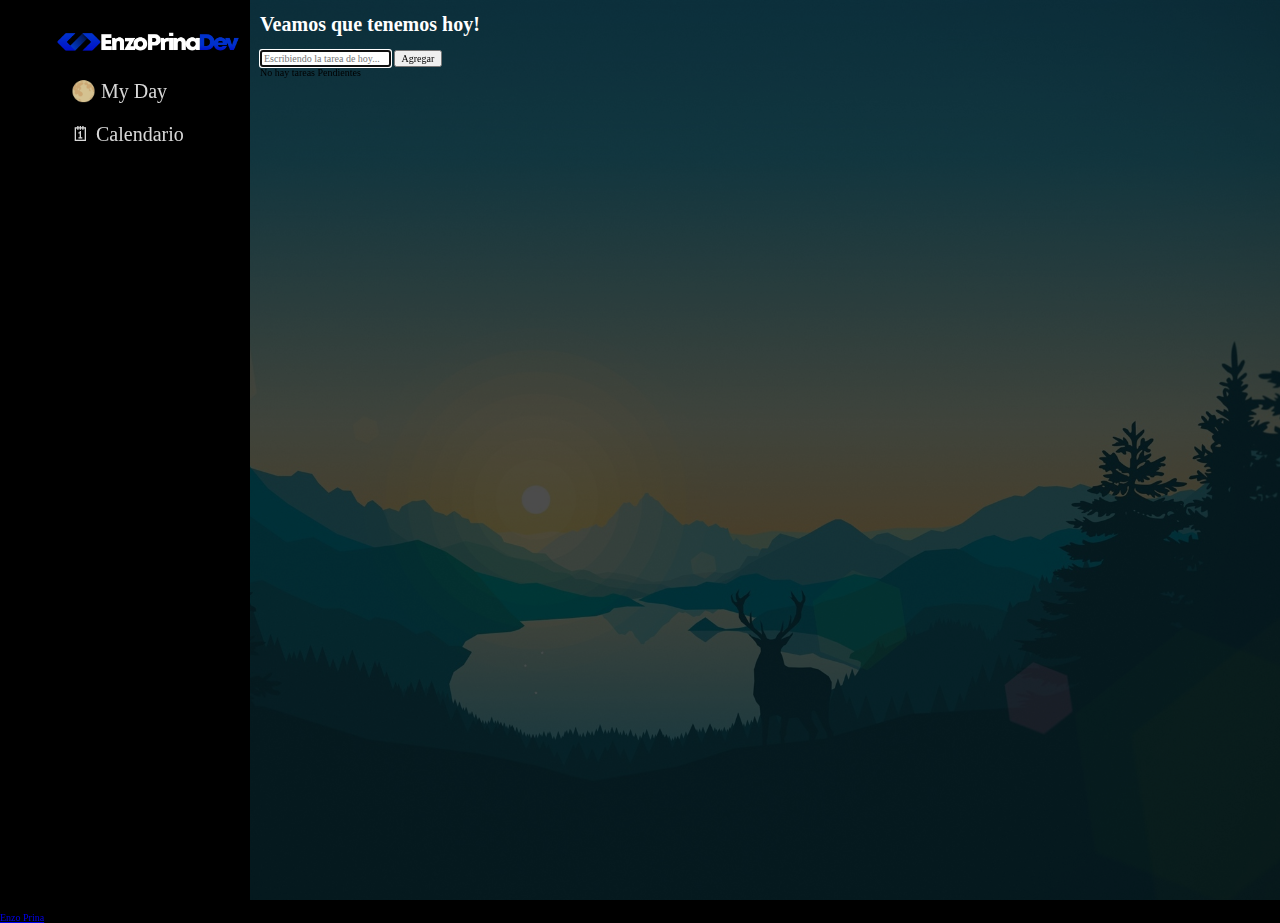
<file: index.html>
<!DOCTYPE html>
<html lang="en">
<head>
    <meta charset="UTF-8">
    <meta http-equiv="X-UA-Compatible" content="IE=edge">
    <meta name="viewport" content="width=device-width, initial-scale=1.0">
    <link href="https://cdn.jsdelivr.net/npm/bootstrap@5.2.0-beta1/dist/css/bootstrap.min.css" rel="stylesheet" integrity="sha384-0evHe/X+R7YkIZDRvuzKMRqM+OrBnVFBL6DOitfPri4tjfHxaWutUpFmBp4vmVor" crossorigin="anonymous">
    <link rel="stylesheet" href="/public/css/style.css">
    <link rel="stylesheet" href="/public/css/normalize.css">
    
    <link rel="stylesheet" href="https://cdnjs.cloudflare.com/ajax/libs/font-awesome/6.1.1/css/all.min.css" integrity="sha512-KfkfwYDsLkIlwQp6LFnl8zNdLGxu9YAA1QvwINks4PhcElQSvqcyVLLD9aMhXd13uQjoXtEKNosOWaZqXgel0g==" crossorigin="anonymous" referrerpolicy="no-referrer">
    <link href="https://fonts.googleapis.com/css2?family=Roboto:ital,wght@0,300;0,400;0,700;0,900;1,300&display=swap" rel="stylesheet">
    <link rel="icon" href="./images/logos-07.png">
    <title>ToDoList</title>
</head>
<body>
<div class="container-grid">

    <div class="sidebar">
        <div>
           
            <ul  class="botones">
                <img href="index.html" class="logo-app" src="./public/images/logos-05.png" alt="logo">
                
                <li>
                    <a href="index.html"  class="boton">🌕 My Day </a>
                </li>
                <li>
                  <a href="calendario.html" class="boton"> 🗓 Calendario </a>
              </li>
            </ul>
        </div>
    </div>
    

    <div class="container-ToDo">
        <h1 class="text-center my-5">Veamos que tenemos hoy!</h1>

    <form id="formulario" class="d-grid gap-2">
        <input 
        type="text"
        placeholder="Escribiendo la tarea de hoy..."
        class="form-control my-2"
        id="input"
        autofocus
        >
        <button class="btn btn-block btn-primary w-auto p-3" type="submit">Agregar</button>
    </form>

        <div id="lista-tareas" class="mt-3">
            <!--<div class="alert alert-dark text-center">
                No hay tareas Pendientes
            </div> -->
        </div>
    </div>

    <template id="template">
        <div class="alert alert-warning d-flex justify-content-between align-items-center">
            <p class="m-0">Tarea #1</p>
          <h3 class="m-0">
              <i class="fas fa-circle-check text-success" role="button"></i>
              <i class="fas fa-circle-minus text-danger" role="button"></i>
          </h3>
      </div>
    </template>
</div>


<!-- FOOTER 2 -->

<footer class="bg-dark text-center color-white">
    <!-- Grid container -->
    <div class="container p-2 pb-0">
      <!-- Section: Social media -->
      <section class="mb-2">

        <!-- Google 
        <a class="btn btn-outline-light btn-floating m-1" href="#!" role="button"
          ><i class="fab fa-google"></i
        ></a> -->
  
        <!-- Instagram -->
        <a class="btn btn-outline-light btn-floating m-1" href="https://www.instagram.com/prinaenzo/?hl=es" role="button"
          ><i class="fab fa-instagram"></i
        ></a>
  
        <!-- Linkedin -->
        <a class="btn btn-outline-light btn-floating m-1" href="https://www.linkedin.com/in/enzo-prina-0b7a1b1b3/" role="button"
          ><i class="fab fa-linkedin-in"></i
        ></a>
  
        <!-- Github -->
        <a class="btn btn-outline-light btn-floating m-1" href="https://github.com/EnzoPrina" role="button"
          ><i class="fab fa-github"></i
        ></a>
      </section>
      <!-- Section: Social media -->
    </div>
    <!-- Grid container -->
  
    <!-- Copyright -->
    <div class="text-center text-white p-3" style="background-color: rgba(0, 0, 0, 0.116);">
      <div id="fecha">
        © 2022 Copyright:
      </div>
      
      <a class="text-white" href="https://enzoprina.netlify.app/">Enzo Prina</a>
    </div>
    <!-- Copyright -->
  </footer>







    <script src="/public/app.js"></script>
</body>
</html>
</file>
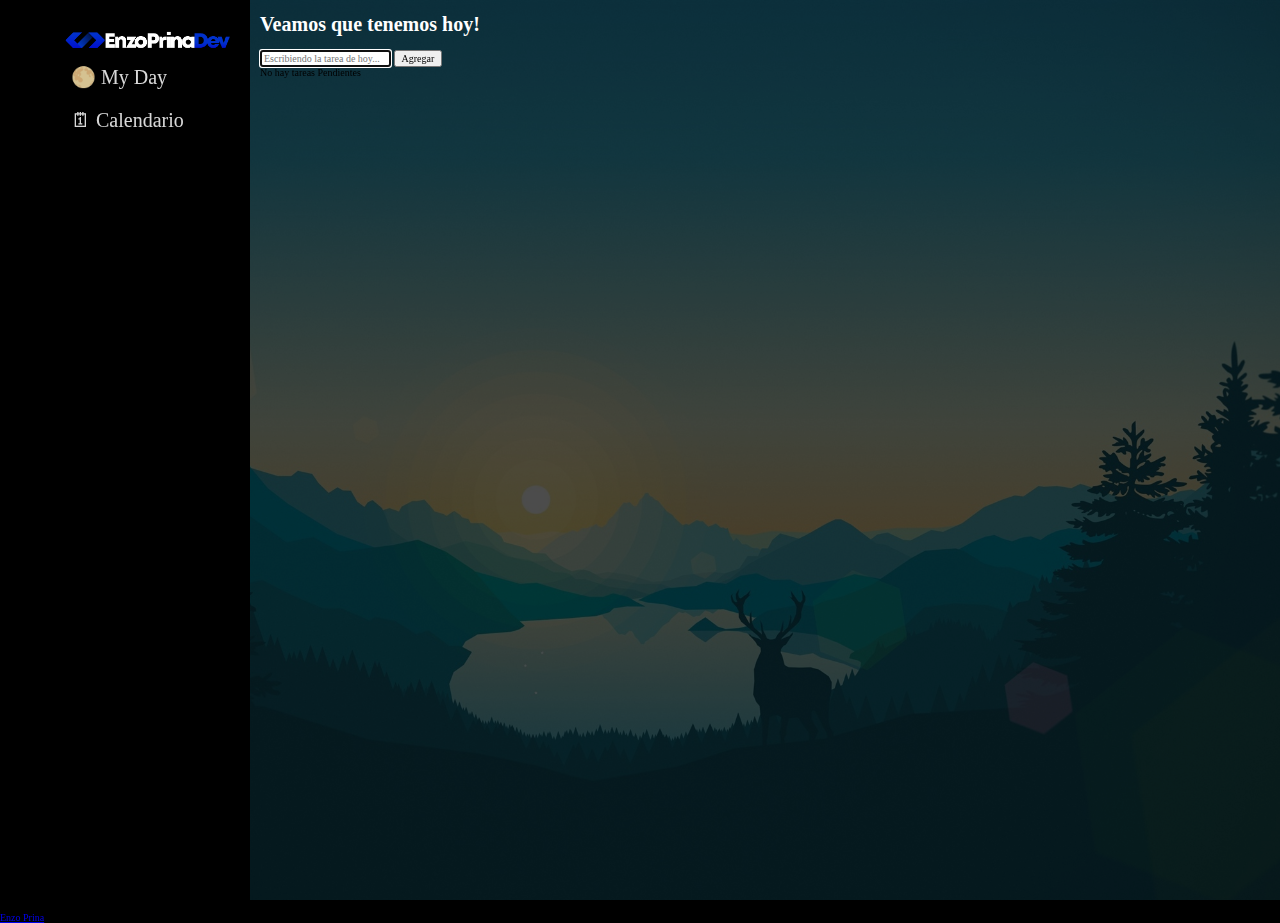
<file: public/index.html>
<!DOCTYPE html>
<html lang="en">
<head>
    <meta charset="UTF-8">
    <meta http-equiv="X-UA-Compatible" content="IE=edge">
    <meta name="viewport" content="width=device-width, initial-scale=1.0">
    <link href="https://cdn.jsdelivr.net/npm/bootstrap@5.2.0-beta1/dist/css/bootstrap.min.css" rel="stylesheet" integrity="sha384-0evHe/X+R7YkIZDRvuzKMRqM+OrBnVFBL6DOitfPri4tjfHxaWutUpFmBp4vmVor" crossorigin="anonymous">
    <link rel="stylesheet" href="../css/style.css">
    <link rel="stylesheet" href="../css/normalize.css">
    
    <link rel="stylesheet" href="https://cdnjs.cloudflare.com/ajax/libs/font-awesome/6.1.1/css/all.min.css" integrity="sha512-KfkfwYDsLkIlwQp6LFnl8zNdLGxu9YAA1QvwINks4PhcElQSvqcyVLLD9aMhXd13uQjoXtEKNosOWaZqXgel0g==" crossorigin="anonymous" referrerpolicy="no-referrer">
    <link href="https://fonts.googleapis.com/css2?family=Roboto:ital,wght@0,300;0,400;0,700;0,900;1,300&display=swap" rel="stylesheet">
    <link rel="icon" href="./images/logos-07.png">
    <title>ToDoList</title>
</head>
<body>
<div class="container-grid">

    <div class="sidebar">
        <div>
           
            <ul  class="botones">
                <img href="index.html" class="logo-app" src="./images/logos-05.png" alt="logo">
                
                <li>
                    <a href="MyDay.html"  class="boton">🌕 My Day </a>
                </li>
                <li>
                  <a href="calendario2.html" class="boton"> 🗓 Calendario </a>
              </li>
            </ul>
        </div>
    </div>
    

    <div class="container-ToDo">
        <h1 class="text-center my-5">Veamos que tenemos hoy!</h1>

    <form id="formulario" class="d-grid gap-2">
        <input 
        type="text"
        placeholder="Escribiendo la tarea de hoy..."
        class="form-control my-2"
        id="input"
        autofocus
        >
        <button class="btn btn-block btn-primary w-auto p-3" type="submit">Agregar</button>
    </form>

        <div id="lista-tareas" class="mt-3">
            <!--<div class="alert alert-dark text-center">
                No hay tareas Pendientes
            </div> -->
        </div>
    </div>

    <template id="template">
        <div class="alert alert-warning d-flex justify-content-between align-items-center">
            <p class="m-0">Tarea #1</p>
          <h3 class="m-0">
              <i class="fas fa-circle-check text-success" role="button"></i>
              <i class="fas fa-circle-minus text-danger" role="button"></i>
          </h3>
      </div>
    </template>
</div>


<!-- FOOTER 2 -->

<footer class="bg-dark text-center color-white">
    <!-- Grid container -->
    <div class="container p-2 pb-0">
      <!-- Section: Social media -->
      <section class="mb-2">

        <!-- Google 
        <a class="btn btn-outline-light btn-floating m-1" href="#!" role="button"
          ><i class="fab fa-google"></i
        ></a> -->
  
        <!-- Instagram -->
        <a class="btn btn-outline-light btn-floating m-1" href="https://www.instagram.com/prinaenzo/?hl=es" role="button"
          ><i class="fab fa-instagram"></i
        ></a>
  
        <!-- Linkedin -->
        <a class="btn btn-outline-light btn-floating m-1" href="https://www.linkedin.com/in/enzo-prina-0b7a1b1b3/" role="button"
          ><i class="fab fa-linkedin-in"></i
        ></a>
  
        <!-- Github -->
        <a class="btn btn-outline-light btn-floating m-1" href="https://github.com/EnzoPrina" role="button"
          ><i class="fab fa-github"></i
        ></a>
      </section>
      <!-- Section: Social media -->
    </div>
    <!-- Grid container -->
  
    <!-- Copyright -->
    <div class="text-center text-white p-3" style="background-color: rgba(0, 0, 0, 0.116);">
      <div id="fecha">
        © 2022 Copyright:
      </div>
      
      <a class="text-white" href="https://enzoprina.netlify.app/">Enzo Prina</a>
    </div>
    <!-- Copyright -->
  </footer>







    <script src="app.js"></script>
</body>
</html>
</file>
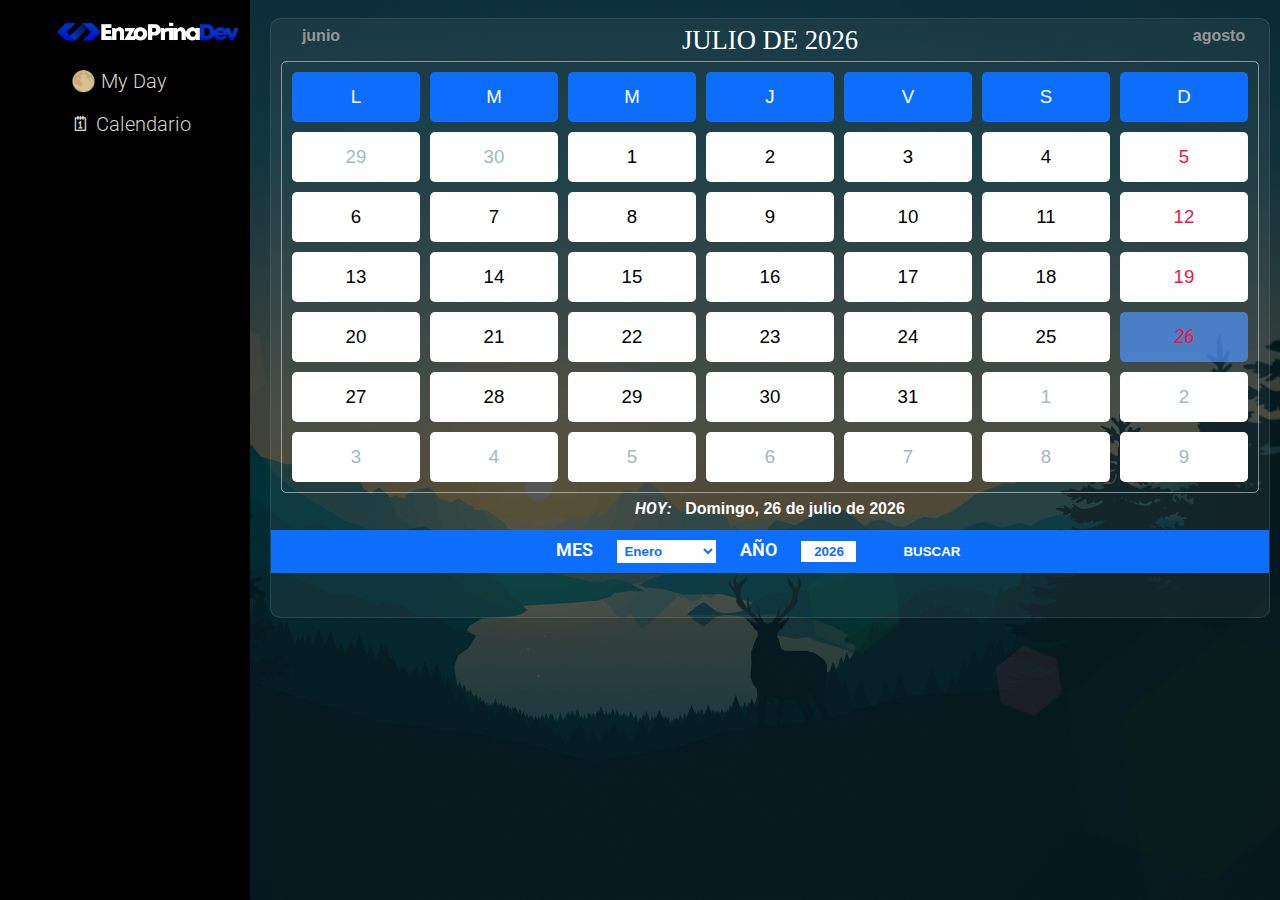
<file: calendario.html>
<!DOCTYPE html>
<html lang="en">
<head>
    <meta charset="UTF-8">
    <meta http-equiv="X-UA-Compatible" content="IE=edge">
    <meta name="viewport" content="width=device-width, initial-scale=1.0">
    <link href="https://cdn.jsdelivr.net/npm/bootstrap@5.2.0-beta1/dist/css/bootstrap.min.css" rel="stylesheet" integrity="sha384-0evHe/X+R7YkIZDRvuzKMRqM+OrBnVFBL6DOitfPri4tjfHxaWutUpFmBp4vmVor" crossorigin="anonymous">
    <link rel="stylesheet" href="/public/css/style.css">
    <link rel="stylesheet" href="/public/css/normalize.css">
    <link rel="stylesheet" href="https://cdnjs.cloudflare.com/ajax/libs/font-awesome/6.1.1/css/all.min.css" integrity="sha512-KfkfwYDsLkIlwQp6LFnl8zNdLGxu9YAA1QvwINks4PhcElQSvqcyVLLD9aMhXd13uQjoXtEKNosOWaZqXgel0g==" crossorigin="anonymous" referrerpolicy="no-referrer">
    <link href="https://fonts.googleapis.com/css2?family=Roboto:ital,wght@0,300;0,400;0,700;0,900;1,300&display=swap" rel="stylesheet">
    <link rel="stylesheet" type="text/css" href="/public/css/calendario.css" media="all" />
    <link rel="icon" href="./images/logos-07.png">
    <title>Calendario</title>
</head>
<body>
<div class="container-grid">

    <div class="sidebar">
        <div>
           
            <ul  class="botones">
                <img href="index.html" class="logo-app" src="./public/images/logos-05.png" alt="logo">
                
                <li>
                    <a href="index.html"  class="boton">🌕 My Day </a>
                </li>

                <li>
                  <a href="calendario.html" class="boton"> 🗓 Calendario </a>
              </li>
            </ul>
        </div>
    </div>
    
<div>
    <h1></h1>
    <br/><br/>
        <div id="calendario">
            <div id="anterior" onclick="mesantes()"></div>
            <div id="posterior" onclick="mesdespues()"></div>
            <h2 id="titulos"></h2>

            <table id="diasc">
                <tr id="fila0"><th></th><th></th><th></th><th></th><th></th><th></th><th></th></tr>
                <tr id="fila1"><td></td><td></td><td></td><td></td><td></td><td></td><td></td></tr>
                <tr id="fila2"><td></td><td></td><td></td><td></td><td></td><td></td><td></td></tr>
                <tr id="fila3"><td></td><td></td><td></td><td></td><td></td><td></td><td></td></tr>
                <tr id="fila4"><td></td><td></td><td></td><td></td><td></td><td></td><td></td></tr>
                <tr id="fila5"><td></td><td></td><td></td><td></td><td></td><td></td><td></td></tr>
                <tr id="fila6"><td></td><td></td><td></td><td></td><td></td><td></td><td></td></tr>
            </table>
            <div id="fechaactual"><i onclick="actualizar()">HOY: </i></div>
            <div id="buscafecha">
                <form action="#" name="buscar">
                  <p>MES
                    <select name="buscames">
                      <option value="0">Enero</option>
                      <option value="1">Febrero</option>
                      <option value="2">Marzo</option>
                      <option value="3">Abril</option>
                      <option value="4">Mayo</option>
                      <option value="5">Junio</option>
                      <option value="6">Julio</option>
                      <option value="7">Agosto</option>
                      <option value="8">Septiembre</option>
                      <option value="9">Octubre</option>
                      <option value="10">Noviembre</option>
                      <option value="11">Diciembre</option>
                    </select>
                     AÑO  
                    <input type="text" name="buscaanno" maxlength="4" size="4" />
                 
                    <input type="button"  value="BUSCAR" onclick="mifecha()" />
                  </p>
                </form>
              </div>
        </div>
</div>










  
<!--     <footer>

    <div class="text-center text-white p-3" style="background-color: rgba(0, 0, 0, 0.116);">
      <div id="fecha">
        © 2022 Copyright:
      </div>
      
      <a class="text-white" href="https://enzoprina.netlify.app/">Enzo Prina</a>
 </div>

  </footer>
 -->






    <script type="text/javascript" src="/public/calendario.js"></script>
</body>
</html>
</file>
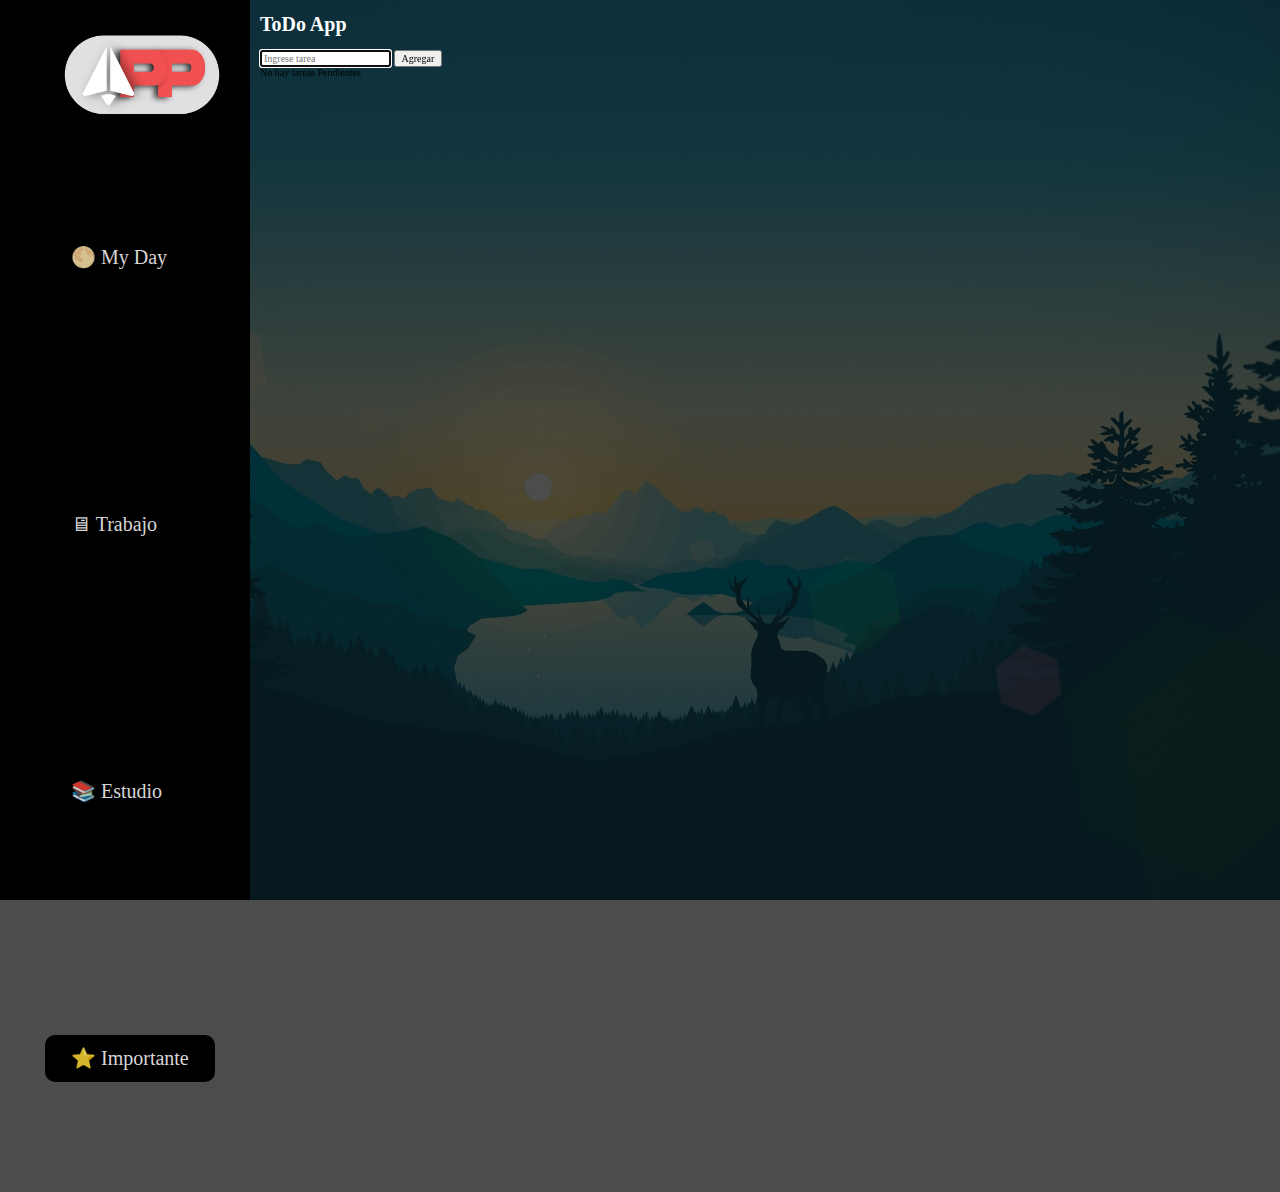
<file: MyDay.html>
<!DOCTYPE html>
<html lang="en">
<head>
    <meta charset="UTF-8">
    <meta http-equiv="X-UA-Compatible" content="IE=edge">
    <meta name="viewport" content="width=device-width, initial-scale=1.0">
    <link href="https://cdn.jsdelivr.net/npm/bootstrap@5.2.0-beta1/dist/css/bootstrap.min.css" rel="stylesheet" integrity="sha384-0evHe/X+R7YkIZDRvuzKMRqM+OrBnVFBL6DOitfPri4tjfHxaWutUpFmBp4vmVor" crossorigin="anonymous">
    <link rel="stylesheet" href="./css/style.css">
    <link rel="stylesheet" href="./css/normalize.css">
    <link rel="stylesheet" href="https://cdnjs.cloudflare.com/ajax/libs/font-awesome/6.1.1/css/all.min.css" integrity="sha512-KfkfwYDsLkIlwQp6LFnl8zNdLGxu9YAA1QvwINks4PhcElQSvqcyVLLD9aMhXd13uQjoXtEKNosOWaZqXgel0g==" crossorigin="anonymous" referrerpolicy="no-referrer">
    <link href="https://fonts.googleapis.com/css2?family=Roboto:ital,wght@0,300;0,400;0,700;0,900;1,300&display=swap" rel="stylesheet">
    <title>ToDo 🚀PP</title>
</head>
<body>
<div class="container-grid">

    <div class="sidebar">
        <div>
           
            <ul  class="botones">
                <div href="index.html" >
                <img class="logo-app" src="./images/Logo para ToDoList-03.png" alt="logo">
                </div>
                <li>
                    <button href="http://127.0.0.1:5500/MyDay.html"  class="boton">🌕 My Day </button>
                </li>
                <li>
                    <button href="#"  class="boton"> 🖥 Trabajo </button>
                </li>
                <li>
                    <button href="#"  class="boton"> 📚 Estudio </button>
                </li>
                <li>
                    <button href="#" class="boton"> ⭐ Importante </button>
                </li>
            </ul>
        </div>
    </div>
    

    <div class="container-ToDo">
        <h1 class="text-center my-5">ToDo App</h1>

    <form id="formulario" class="d-grid gap-2">
        <input 
        type="text"
        placeholder="Ingrese tarea"
        class="form-control my-2"
        id="input"
        autofocus
        >
        <button class="btn btn-block btn-primary w-auto p-3" type="submit">Agregar</button>
    </form>

        <div id="lista-tareas" class="mt-3">
            <!--<div class="alert alert-dark text-center">
                No hay tareas Pendientes
            </div> -->
        </div>
    </div>

    <template id="template">
        <div class="alert alert-warning d-flex justify-content-between align-items-center">
            <p class="m-0">Tarea #1</p>
          <h3 class="m-0">
              <i class="fas fa-circle-check text-success" role="button"></i>
              <i class="fas fa-circle-minus text-danger" role="button"></i>
          </h3>
      </div>
    </template>
</div>
    <script src="app.js"></script>
</body>
</html>
</file>
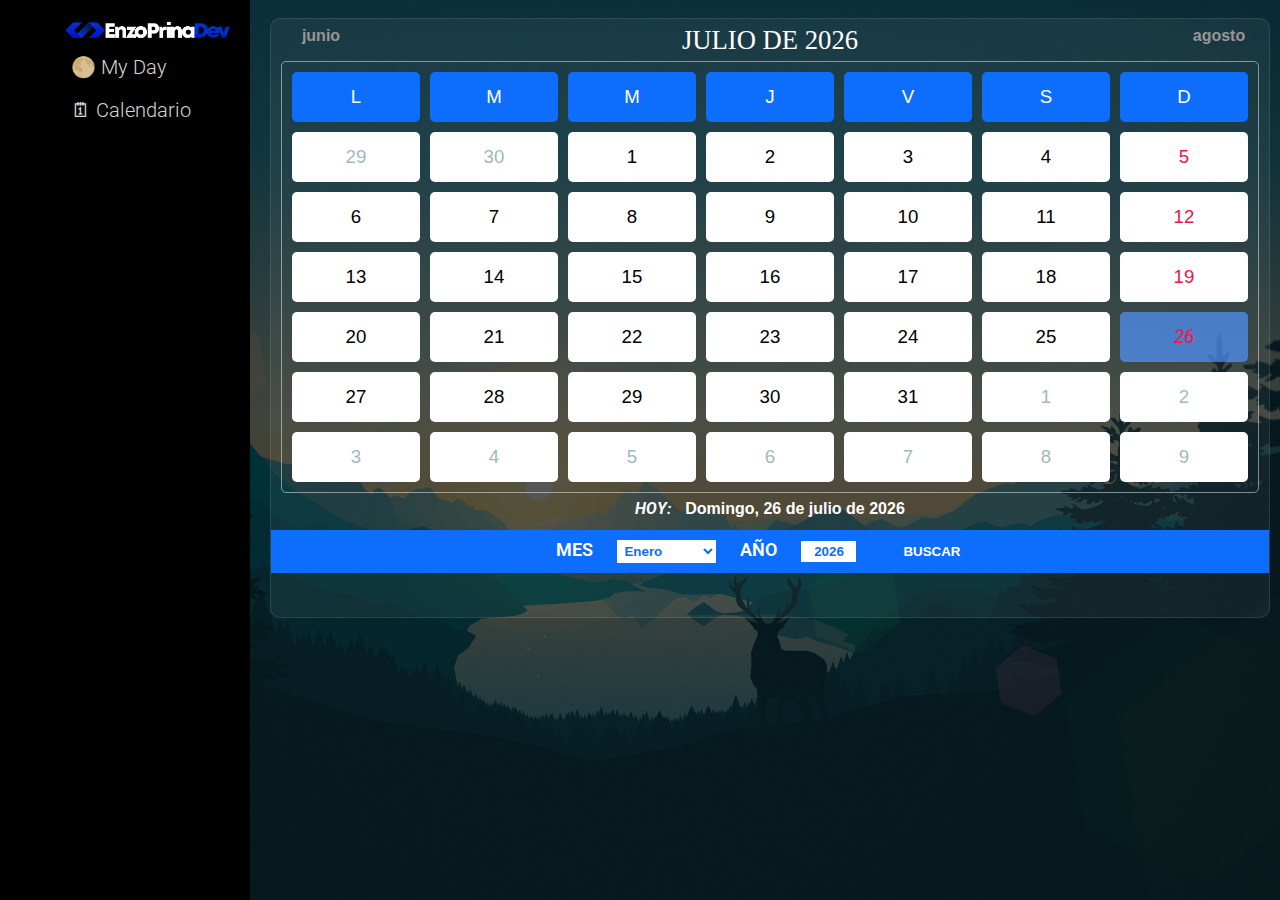
<file: public/calendario.html>
<!DOCTYPE html>
<html lang="en">
<head>
    <meta charset="UTF-8">
    <meta http-equiv="X-UA-Compatible" content="IE=edge">
    <meta name="viewport" content="width=device-width, initial-scale=1.0">
    <link href="https://cdn.jsdelivr.net/npm/bootstrap@5.2.0-beta1/dist/css/bootstrap.min.css" rel="stylesheet" integrity="sha384-0evHe/X+R7YkIZDRvuzKMRqM+OrBnVFBL6DOitfPri4tjfHxaWutUpFmBp4vmVor" crossorigin="anonymous">
    <link rel="stylesheet" href="../css/style.css">
    <link rel="stylesheet" href="../css/normalize.css">
    <link rel="stylesheet" href="https://cdnjs.cloudflare.com/ajax/libs/font-awesome/6.1.1/css/all.min.css" integrity="sha512-KfkfwYDsLkIlwQp6LFnl8zNdLGxu9YAA1QvwINks4PhcElQSvqcyVLLD9aMhXd13uQjoXtEKNosOWaZqXgel0g==" crossorigin="anonymous" referrerpolicy="no-referrer">
    <link href="https://fonts.googleapis.com/css2?family=Roboto:ital,wght@0,300;0,400;0,700;0,900;1,300&display=swap" rel="stylesheet">
    <link rel="stylesheet" type="text/css" href="..//css/calendario.css" media="all" />
    <link rel="icon" href="./images/logos-07.png">
    <title>Calendario</title>
</head>
<body>
<div class="container-grid">

    <div class="sidebar">
        <div>
           
            <ul  class="botones">
                <img href="index.html" class="logo-app" src="./images/logos-05.png" alt="logo">
                
                <li>
                    <a href="MyDay.html"  class="boton">🌕 My Day </a>
                </li>

                <li>
                  <a href="#" class="boton"> 🗓 Calendario </a>
              </li>
            </ul>
        </div>
    </div>
    
<div>
    <h1></h1>
    <br/><br/>
        <div id="calendario">
            <div id="anterior" onclick="mesantes()"></div>
            <div id="posterior" onclick="mesdespues()"></div>
            <h2 id="titulos"></h2>

            <table id="diasc">
                <tr id="fila0"><th></th><th></th><th></th><th></th><th></th><th></th><th></th></tr>
                <tr id="fila1"><td></td><td></td><td></td><td></td><td></td><td></td><td></td></tr>
                <tr id="fila2"><td></td><td></td><td></td><td></td><td></td><td></td><td></td></tr>
                <tr id="fila3"><td></td><td></td><td></td><td></td><td></td><td></td><td></td></tr>
                <tr id="fila4"><td></td><td></td><td></td><td></td><td></td><td></td><td></td></tr>
                <tr id="fila5"><td></td><td></td><td></td><td></td><td></td><td></td><td></td></tr>
                <tr id="fila6"><td></td><td></td><td></td><td></td><td></td><td></td><td></td></tr>
            </table>
            <div id="fechaactual"><i onclick="actualizar()">HOY: </i></div>
            <div id="buscafecha">
                <form action="#" name="buscar">
                  <p>MES
                    <select name="buscames">
                      <option value="0">Enero</option>
                      <option value="1">Febrero</option>
                      <option value="2">Marzo</option>
                      <option value="3">Abril</option>
                      <option value="4">Mayo</option>
                      <option value="5">Junio</option>
                      <option value="6">Julio</option>
                      <option value="7">Agosto</option>
                      <option value="8">Septiembre</option>
                      <option value="9">Octubre</option>
                      <option value="10">Noviembre</option>
                      <option value="11">Diciembre</option>
                    </select>
                     AÑO  
                    <input type="text" name="buscaanno" maxlength="4" size="4" />
                 
                    <input type="button"  value="BUSCAR" onclick="mifecha()" />
                  </p>
                </form>
              </div>


        </div>
</div>










  
<!--     <footer>

    <div class="text-center text-white p-3" style="background-color: rgba(0, 0, 0, 0.116);">
      <div id="fecha">
        © 2022 Copyright:
      </div>
      
      <a class="text-white" href="https://enzoprina.netlify.app/">Enzo Prina</a>
 </div>

  </footer> -->







    <script type="text/javascript" src="calendario.js"></script>
</body>
</html>
</file>
<file: public/css/style.css>
:root {
    --primario: #FFFFFF;
    --primarioOscuro: #c2c2c2;
    --azul: #0d6efd;
    --secundario: #ffffff;
    --secundarioOscuro: #23202E;
    --blanco: #ffffff;
    --negro: #000000;

    --fuentePrincipal: 'Roboto', sans-serif;

   --ss: #4C575F;
   --ss: #A5BDB1;

   --ss:#EDACA2;
   --ss:#D188A1;
   --ss: #38506B;



}

html {
    box-sizing: border-box;
    font-size: 62.5%;
  }

  *, *:before, *:after {
    box-sizing: inherit;
  }

body {
    background: rgba(0, 0, 0, 0.7) url(/public/images/fondo.jpg);
    background-blend-mode: darken;
    background-size: 10rem;
    height: auto;
    background-size: cover;
  background-repeat:no-repeat;
  background-position: center center;
}


.container-grid {
    display: grid;
    grid-template-columns: 250px 1fr;
    grid-gap: 1rem;
}




.container-ToDo {
    grid-column: 2 / 3;
    gap: 2rem;
}

@media (min-width: 768px) {
    .container-ToDo {
        grid-template-columns: repeat(3, 1fr);
    }
}

h1 {
    color: var(--blanco);
    font-weight: 700;
}


.sidebar {
    background-color: var(--negro);
    border: none 1px solid;
    width: 25rem;
    height: 100vh;
}


/* BOTONES */

.botones {
  padding-top: 4px;
}
.logo-app {
  max-width: 100%;
  padding: 10px 0;
}


.boton {
    color: rgba(255, 255, 255, 0.849) !important;
    font-size: 2rem;
    font-weight: 300;
    padding: 0.5em 1.2em;
    background: var(--negro);
    border: 2px solid;
    border-color: var(--negro);
    position: relative;
    border-radius: 1rem;
    text-decoration: none;
    margin: 10rem 0;
}
  
  .boton:before {
    content:"";
    position: absolute;
    top: 0px;
    left: 0px;
    width: 0px;
    height: 100%;
    background: rgba(255, 255, 255, 0.1);
    transition: all 1s ease;

  }
  .boton:hover:before {
  width: 100%;
  }

  ul {
    list-style: none;
    color: var(--blanco);
  }

  li {
    padding: 1rem .5rem 1rem .5rem;   
  }

  .footer {
    text-align: center;

  }
  
.color-white {
  background-color: var(--negro);
}
</file>
<file: css/style.css>
:root {
    --primario: #FFFFFF;
    --primarioOscuro: #c2c2c2;
    --azul: #0d6efd;
    --secundario: #ffffff;
    --secundarioOscuro: #23202E;
    --blanco: #ffffff;
    --negro: #000000;

    --fuentePrincipal: 'Roboto', sans-serif;

   --ss: #4C575F;
   --ss: #A5BDB1;

   --ss:#EDACA2;
   --ss:#D188A1;
   --ss: #38506B;



}

html {
    box-sizing: border-box;
    font-size: 62.5%;
  }

  *, *:before, *:after {
    box-sizing: inherit;
  }

body {
    background: rgba(0, 0, 0, 0.7) url(../public/images/fondo.jpg);
    background-blend-mode: darken;
    background-size: 10rem;
    height: auto;
    background-size: cover;
  background-repeat:no-repeat;
  background-position: center center;
}


.container-grid {
    display: grid;
    grid-template-columns: 250px 1fr;
    grid-gap: 1rem;
}




.container-ToDo {
    grid-column: 2 / 3;
    gap: 2rem;
}

@media (min-width: 768px) {
    .container-ToDo {
        grid-template-columns: repeat(3, 1fr);
    }
}

h1 {
    color: var(--blanco);
    font-weight: 700;
}


.sidebar {
    background-color: var(--negro);
    border: none 1px solid;
    width: 25rem;
    height: 100vh;
}

.logo-app {
    max-width: 20rem;
    padding: 1rem 0 0 1rem;
    text-shadow: 2px 2px 5px rgb(0, 0, 0);
}

/* BOTONES */

.botones {
  padding-top: 4px;
}

.boton {
    color: rgba(255, 255, 255, 0.849) !important;
    font-size: 2rem;
    font-weight: 300;
    padding: 0.5em 1.2em;
    background: var(--negro);
    border: 2px solid;
    border-color: var(--negro);
    position: relative;
    border-radius: 1rem;
    text-decoration: none;
    margin: 10rem 0;
}
  
  .boton:before {
    content:"";
    position: absolute;
    top: 0px;
    left: 0px;
    width: 0px;
    height: 100%;
    background: rgba(255, 255, 255, 0.1);
    transition: all 1s ease;

  }
  .boton:hover:before {
  width: 100%;
  }

  ul {
    list-style: none;
    color: var(--blanco);
  }

  li {
    padding: 1rem .5rem 1rem .5rem;   
  }

  .footer {
    text-align: center;

  }
  
.color-white {
  background-color: var(--negro);
}
</file>
<file: public/css/calendario.css>
:root {
    --primario: #FFFFFF;
    --primarioOscuro: #c2c2c2;
    --azul: #0d6efd;
    --celeste: #5096ffb2;
    --secundario: #ffffff;
    --secundarioOscuro: #23202E;
    --blanco: #ffffff;
    --negro: #000000;

    --fuentePrincipal: 'Roboto', sans-serif;

   --ss: #4C575F;
   --ss: #A5BDB1;

   --ss:#EDACA2;
   --ss:#D188A1;
   --ss: #38506B;

   
}

/*instrucciones generales*/
* { margin: auto;
    font-family: var(--fuentePrincipal); }
/*cabecera de la página*/
h1 { 
    margin-top: -200px;
    font-family: var(--fuentePrincipal);
    text-align: center; 
    padding-top: -5px; 
}

/*div principal del calendario*/
#calendario { 
    margin-top: -100px;
    font-family: var(--fuentePrincipal);
    border: 1px solid rgba(226, 226, 226, 0.116);
    border-radius: 10px;
    width: 1000px;
    height: 600px;
    /* max-width: 536px;  */
    background-color: #ffffff0e; 
    text-align: center; 
}

/*tabla del calendario*/
#diasc { 
    font-family: var(--fuentePrincipal);
    border: 1px solid rgba(255, 255, 255, 0.479); 
    width: 98%;
    border-radius: 5px;
    height: 400px;
    border-collapse: separate; 
    border-spacing: 10px; 
}

#diasc th,
#diasc td { 
    border-radius: 5px;
    font: normal 14pt arial; 
    width: 100px; 
    height: 50px; 
}
#diasc th { 
    color:var(--blanco); 
    border-radius: 5px;
    background-color: var(--azul);
}
#diasc td { 
    color: var(--azul); 
    background-color: #9bf5ff17 
}


/*línea de la fecha actual*/
#fechaactual { 
    color: white;
    font-family: var(--fuentePrincipal);
    font: bold 12pt arial; 
    padding: 0.4em 
}
#fechaactual i { 
    margin-right: 10px;
    cursor: pointer ; 
    text-decoration: none;
}
#fechaactual i:hover { 
    color: blue; 
    text-decoration: none; 
}

/*formulario de busqueda de fechas*/
#buscafecha { 
    bottom: 0;
    font-size: large;
    text-align: center;
    margin-top: 5px;
    font-family: var(--fuentePrincipal);
    background-color: var(--azul); 
    color: var(--blanco);
    font-weight: 600; 
    padding: 10px 0; 
}
#buscafecha select, 
#buscafecha input  { 
    margin: 0 20px;
    background-color: var(--blanco); 
    color:var(--azul); 
    border: none;
    padding: 3px;
    font: bold 10pt arial;  
}

#buscafecha [type=text]  { 
    margin: 0 20px;
    text-align: center; 
    border: none;
    padding: 3px;
}
#buscafecha  [type=button] {
    margin-left: 20px;
    border: none;
    padding: 3px;
    cursor: pointer;
    color: var(--blanco);
    text-transform: uppercase;
    font-weight: bold;
    border-radius: 5px;
    background-color: #0d6efd;
}
#buscafecha  [type=button]:hover {
    margin-left: 20px;
    color: var(--azul); 
    border: none;
    padding: 3px;
    cursor: pointer;
    color: var(--blanco);
    text-transform: uppercase;
    border-radius: 5px;
    background-color: #267dff;
}

/*cabecera del calendario*/
#anterior { 
    color: rgb(150, 150, 150);
    float: left; 
    width: 100px; 
    font: bold 12pt arial;
    padding: 0.5em 0.1em; 
    cursor: pointer ; 
}
#posterior { 
    color: rgb(150, 150, 150);
    float: right; 
    width: 100px; 
    font: bold 12pt arial; 
    padding: 0.5em 0.1em; 
    cursor: pointer ;
}
#anterior:hover {
    color: var(--blanco); 
    text-decoration: none;
}
#posterior:hover {
    color: var(--blanco); 
    text-decoration: none;
}
#titulos { 
    text-transform: uppercase;
    color: white;
    font: normal 20pt "arial black"; 
    padding: 0.2em; 
}



.footer {
    text-align: center;

  }
</file>
<file: css/calendario.css>
:root {
    --primario: #FFFFFF;
    --primarioOscuro: #c2c2c2;
    --azul: #0d6efd;
    --celeste: #5096ffb2;
    --secundario: #ffffff;
    --secundarioOscuro: #23202E;
    --blanco: #ffffff;
    --negro: #000000;

    --fuentePrincipal: 'Roboto', sans-serif;

   --ss: #4C575F;
   --ss: #A5BDB1;

   --ss:#EDACA2;
   --ss:#D188A1;
   --ss: #38506B;

   
}

/*instrucciones generales*/
* { margin: auto;
    font-family: var(--fuentePrincipal); }
/*cabecera de la página*/
h1 { 
    margin-top: -200px;
    font-family: var(--fuentePrincipal);
    text-align: center; 
    padding-top: -5px; 
}

/*div principal del calendario*/
#calendario { 
    margin-top: -100px;
    font-family: var(--fuentePrincipal);
    border: 1px solid rgba(226, 226, 226, 0.116);
    border-radius: 10px;
    width: 1000px;
    height: 600px;
    /* max-width: 536px;  */
    background-color: #ffffff0e; 
    text-align: center; 
}

/*tabla del calendario*/
#diasc { 
    font-family: var(--fuentePrincipal);
    border: 1px solid rgba(255, 255, 255, 0.479); 
    width: 98%;
    border-radius: 5px;
    height: 400px;
    border-collapse: separate; 
    border-spacing: 10px; 
}

#diasc th,
#diasc td { 
    border-radius: 5px;
    font: normal 14pt arial; 
    width: 100px; 
    height: 50px; 
}
#diasc th { 
    color:var(--blanco); 
    border-radius: 5px;
    background-color: var(--azul);
}
#diasc td { 
    color: var(--azul); 
    background-color: #9bf5ff17 
}


/*línea de la fecha actual*/
#fechaactual { 
    color: white;
    font-family: var(--fuentePrincipal);
    font: bold 12pt arial; 
    padding: 0.4em 
}
#fechaactual i { 
    margin-right: 10px;
    cursor: pointer ; 
    text-decoration: none;
}
#fechaactual i:hover { 
    color: blue; 
    text-decoration: none; 
}

/*formulario de busqueda de fechas*/
#buscafecha { 
    bottom: 0;
    font-size: large;
    text-align: center;
    margin-top: 5px;
    font-family: var(--fuentePrincipal);
    background-color: var(--azul); 
    color: var(--blanco);
    font-weight: 600; 
    padding: 10px 0; 
}
#buscafecha select, 
#buscafecha input  { 
    margin: 0 20px;
    background-color: var(--blanco); 
    color:var(--azul); 
    border: none;
    padding: 3px;
    font: bold 10pt arial;  
}

#buscafecha [type=text]  { 
    margin: 0 20px;
    text-align: center; 
    border: none;
    padding: 3px;
}
#buscafecha  [type=button] {
    margin-left: 20px;
    border: none;
    padding: 3px;
    cursor: pointer;
    color: var(--blanco);
    text-transform: uppercase;
    font-weight: bold;
    border-radius: 5px;
    background-color: #0d6efd;
}
#buscafecha  [type=button]:hover {
    margin-left: 20px;
    color: var(--azul); 
    border: none;
    padding: 3px;
    cursor: pointer;
    color: var(--blanco);
    text-transform: uppercase;
    border-radius: 5px;
    background-color: #267dff;
}

/*cabecera del calendario*/
#anterior { 
    color: rgb(150, 150, 150);
    float: left; 
    width: 100px; 
    font: bold 12pt arial;
    padding: 0.5em 0.1em; 
    cursor: pointer ; 
}
#posterior { 
    color: rgb(150, 150, 150);
    float: right; 
    width: 100px; 
    font: bold 12pt arial; 
    padding: 0.5em 0.1em; 
    cursor: pointer ;
}
#anterior:hover {
    color: var(--blanco); 
    text-decoration: none;
}
#posterior:hover {
    color: var(--blanco); 
    text-decoration: none;
}
#titulos { 
    text-transform: uppercase;
    color: white;
    font: normal 20pt "arial black"; 
    padding: 0.2em; 
}

.inputBuscar {


}
</file>
